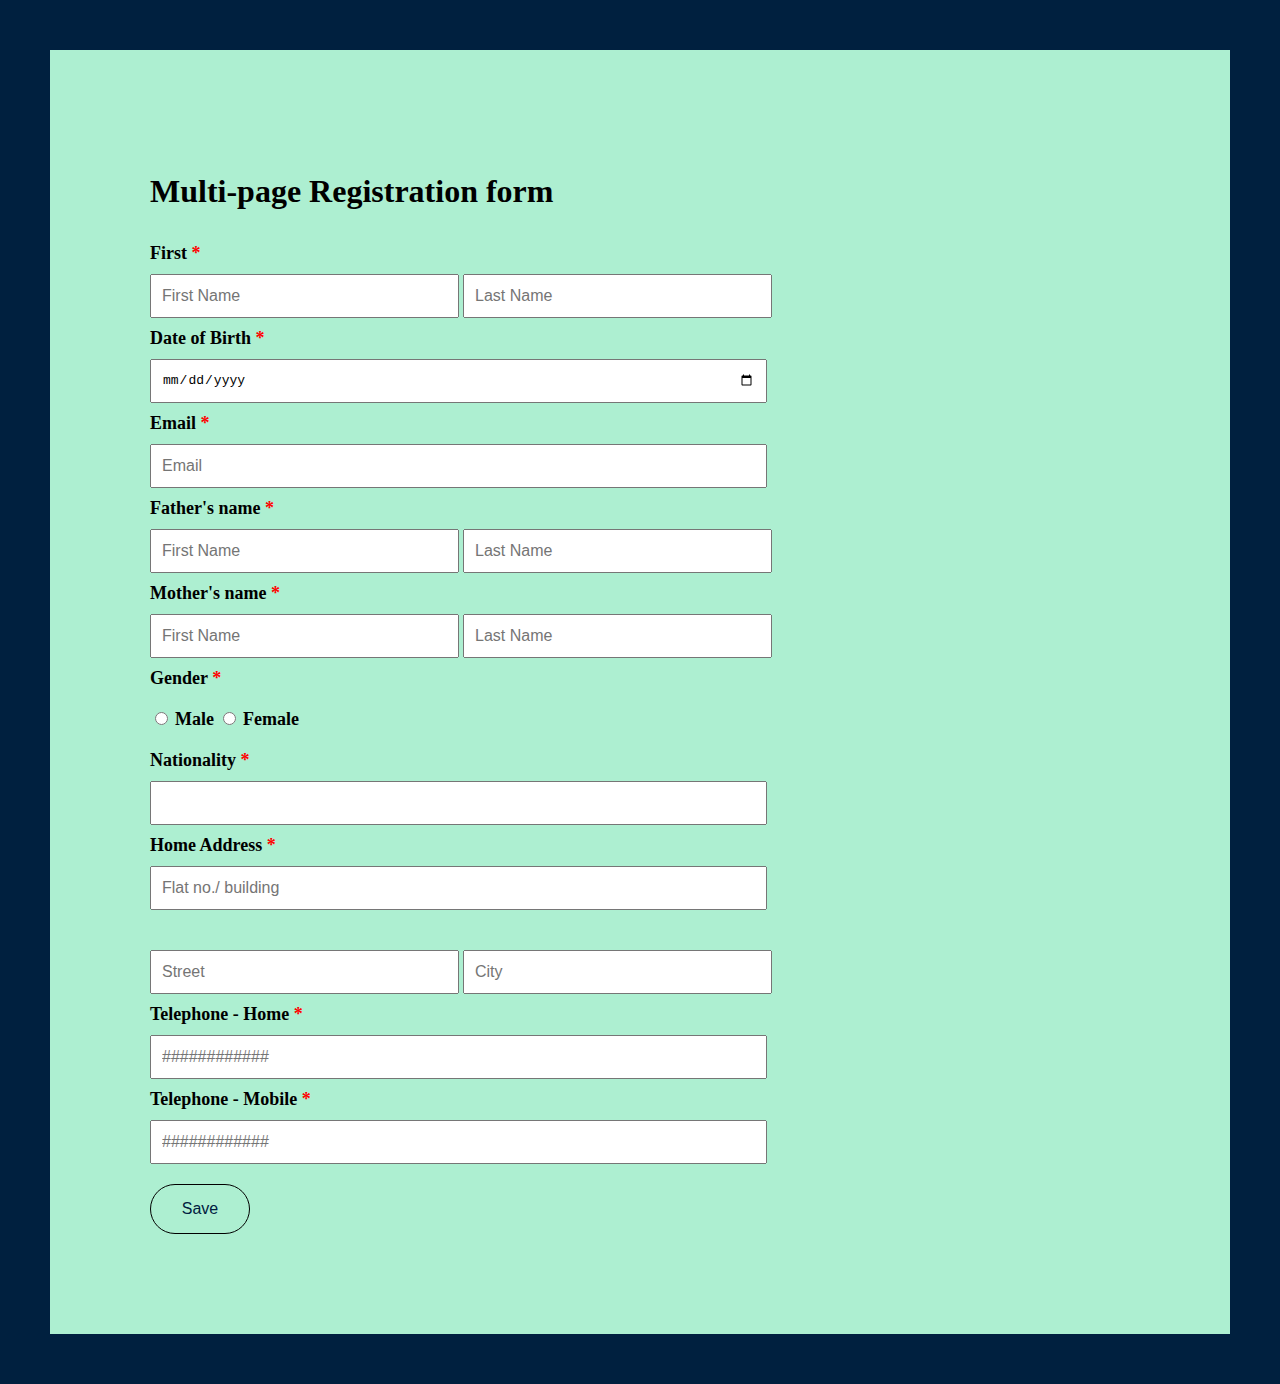
<file: index.html>
<!DOCTYPE html>
<html lang="en">

<head>
    <meta charset="UTF-8">
    <meta http-equiv="X-UA-Compatible" content="IE=edge">
    <meta name="viewport" content="width=device-width, initial-scale=1.0">
    <title>Document</title>

    <link rel="stylesheet" href="./index.css">
</head>

<body>
    <div class="container">
        <form class="form">
            <h1>Multi-page Registration form</h1>
            <label>First <span class="req">*</span></label><br>
            <input class="input1" id="fname" type="text" placeholder="First Name" pattern="[A-Za-z0-9]+" required />
            <input class="input1" id="lname" type="text" placeholder="Last Name" pattern="[A-Za-z0-9]+" required /><br>

            <label>Date of Birth <span class="req">*</span></label><br>
            <input class="input2" id="dob" type="date" placeholder="mm/dd/yyyy" required /><br>

            <label>Email <span class="req">*</span></label><br>
            <input class="input2" id="email" type="email" placeholder="Email" required /><br>

            <label>Father's name <span class="req">*</span></label><br>
            <input class="input1" id="ffname" type="text" placeholder="First Name" required />
            <input class="input1" id="flname" type="text" placeholder="Last Name" required /><br>

            <label>Mother's name <span class="req">*</span></label><br>
            <input class="input1" id="mfname" type="text" placeholder="First Name" required />
            <input class="input1" id="mlname" type="text" placeholder="Last Name" required /><br>

            <label>Gender <span class="req">*</span></label><br>
            <input type="radio" class="gender" name="gender" value="Male"> <label>Male</label>
            <input type="radio" class="gender" name="gender" value="Female"> <label>Female</label><br>


            <label>Nationality <span class="req">*</span></label><br>
            <input class="input2" id="nationality" type="text" required /><br>

            <label>Home Address <span class="req">*</span></label><br>
            <input class="input2" id="address" type="text" placeholder="Flat no./ building" required /><br><br>
            <input class="input1" id="address1" type="text" placeholder="Street" />
            <input class="input1" id="address2" type="text" placeholder="City" /><br>

            <label>Telephone - Home <span class="req">*</span></label><br>
            <input class="input2" id="homeNumber" type="number" placeholder="############" /><br>

            <label>Telephone - Mobile <span class="req">*</span></label><br>
            <input class="input2" id="number" type="number" placeholder="############" required /><br>

            <button type="submit" onclick="firstPageData(event)">Save</button>
            <a id="next" href="./secondPage.html">Next</a>
        </form>
    </div>


    <script src="./index.js"></script>
</body>

</html>
</file>
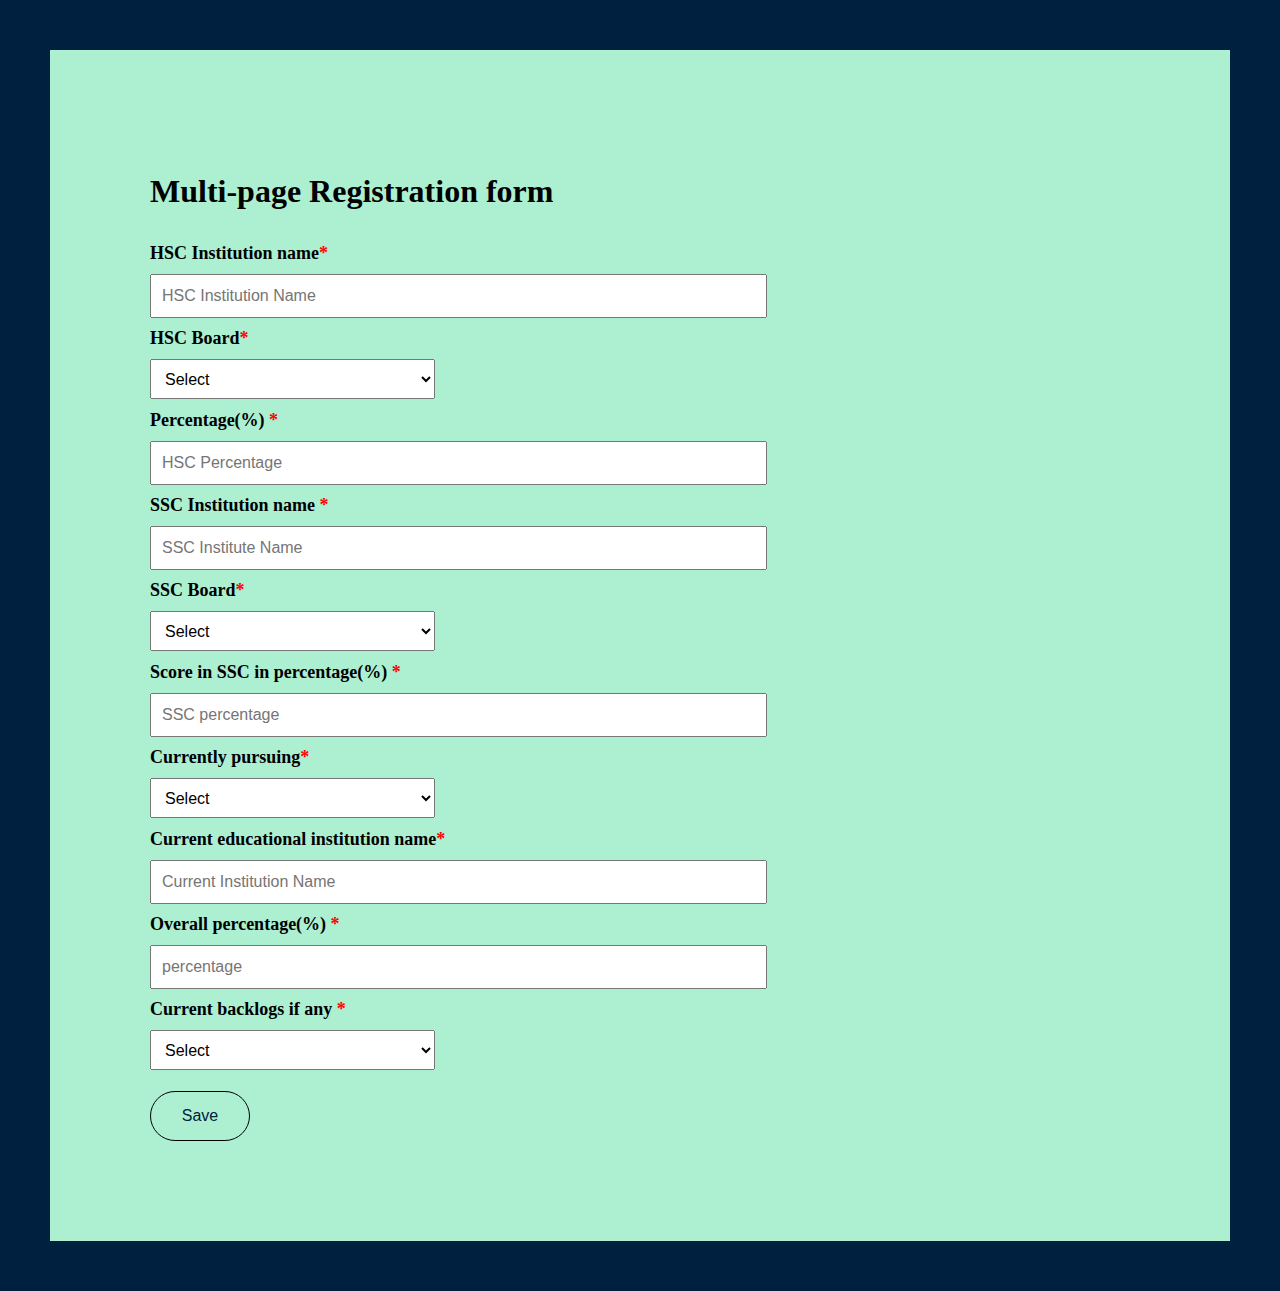
<file: secondPage.html>
<!DOCTYPE html>
<html lang="en">
<head>
    <meta charset="UTF-8">
    <meta http-equiv="X-UA-Compatible" content="IE=edge">
    <meta name="viewport" content="width=device-width, initial-scale=1.0">
    <title>Document</title>

    <link rel="stylesheet" href="./secondPage.css">
</head>
<body>
    <div class="container">
        <form class="form">
            <h1>Multi-page Registration form</h1>
            <label>HSC Institution name<span class="req">*</span></label><br>
            <input class="input2" id="hsc_name" type="text" placeholder="HSC Institution Name" required/><br>

            <label>HSC Board<span class="req">*</span></label><br>
            <select id="hsc_board" class="input1">
                <option>Select</option>
                <option value="cbse">CBSE</option>
                <option value="icsc">ICSC</option>
                <option value="state board">State Board</option>
            </select><br>

            <label>Percentage(%) <span class="req">*</span></label><br>
            <input class="input2" id="hsc_percentage" type="number" placeholder="HSC Percentage" required/><br>

            <label>SSC Institution name <span class="req">*</span></label><br>
            <input class="input2" id="ssc_name" type="text" placeholder="SSC Institute Name" required/><br>

            <label>SSC Board<span class="req">*</span></label><br>
            <select id="ssc_board" class="input1">
                <option>Select</option>
                <option value="cbse">CBSE</option>
                <option value="icsc">ICSC</option>
                <option value="state board">State Board</option>
            </select><br>

            <label>Score in SSC in percentage(%) <span class="req">*</span></label><br>
            <input class="input2" id="ssc_percentage" type="number" placeholder="SSC percentage" required/><br>

            <label>Currently pursuing<span class="req">*</span></label><br>
            <select id="pursuing" class="input1">
                <option>Select</option>
                <option value="yes">Yes</option>
                <option value="no">No</option>
            </select><br>

            <label>Current educational institution name<span class="req">*</span></label><br>
            <input class="input2" id="current_institute" type="text" placeholder="Current Institution Name"/><br>

            <label>Overall percentage(%) <span class="req">*</span></label><br>
            <input class="input2" id="current_percentage" type="number" placeholder="percentage" required/><br>
            
            <label>Current backlogs if any <span class="req">*</span></label><br>
            <select id="backlog" class="input1">
                <option>Select</option>
                <option value="yes">Yes</option>
                <option value="No">No</option>
            </select><br>
            

            <button type="submit" onclick="secondPage(event)">Save</button>
            <a id="next" href="./thirdPage.html">Next</a>
        </form>
    </div>

    <script src="./index.js"></script>
</body>
</html>
</file>
<file: index.css>
body{
    margin: 0;
    padding: 0;
    background-color: #00203FFF;
    
}

.container{
    background-color: #ADEFD1FF;
    padding: 20px;
    margin: 50px;
}

.form{
    margin: 50px;
    padding: 30px;
    width:100%;
    line-height: 40px;
}

.req{
    color: red;
}

.form label{
    font-size: large;
    font-weight: bolder;
}

.input1{
    height: 20px;
    width: 25%;
    padding: 10px;
    font-size: medium;
}

.input2{
    height: 20px;
    width: 52%;
    padding: 10px;
    font-size: medium;
}

button{
    background-color: #ADEFD1FF;
    color:#00203FFF;
    margin-top: 20px;
    margin-right: 10px;
    height: 50px;
    padding: 10px;
    width: 100px;
    border-radius: 25px;
    border: 1px solid black;
    cursor: pointer;
    font-size: medium;
}

#next{
    visibility: hidden;
    background-color: #ADEFD1FF;
    color:#00203FFF;
    margin-top: 20px;
    padding: 14px;
    padding-right: 35px;
    padding-left: 35px;
    border-radius: 25px;
    border: 1px solid black;
    cursor: pointer;
    font-size: large;
    text-decoration: none;
}

#next:hover{
    background-color:#00203FFF;
    color: #ADEFD1FF;
}

button:hover{
    background-color:#00203FFF;
    color: #ADEFD1FF;
}
</file>
<file: secondPage.css>
body{
    margin: 0;
    padding: 0;
    background-color: #00203FFF;
    
}

.container{
    background-color: #ADEFD1FF;
    padding: 20px;
    margin: 50px;
}

.form{
    margin: 50px;
    padding: 30px;
    width:100%;
    line-height: 40px;
}

.req{
    color: red;
}

.form label{
    font-size: large;
    font-weight: bolder;
}

.input1{
    height: 40px;
    width: 25%;
    padding: 10px;
    font-size: medium;
}

.input2{
    height: 20px;
    width: 52%;
    padding: 10px;
    font-size: medium;
}

button{
    background-color: #ADEFD1FF;
    color:#00203FFF;
    margin-top: 20px;
    margin-right: 10px;
    height: 50px;
    padding: 10px;
    width: 100px;
    border-radius: 25px;
    border: 1px solid black;
    cursor: pointer;
    font-size: medium;
}

#next{
    visibility: hidden;
    background-color: #ADEFD1FF;
    color:#00203FFF;
    margin-top: 20px;
    padding: 14px;
    padding-right: 35px;
    padding-left: 35px;
    border-radius: 25px;
    border: 1px solid black;
    cursor: pointer;
    font-size: large;
    text-decoration: none;
}

#next:hover{
    background-color:#00203FFF;
    color: #ADEFD1FF;
}

button:hover{
    background-color:#00203FFF;
    color: #ADEFD1FF;
}
</file>
